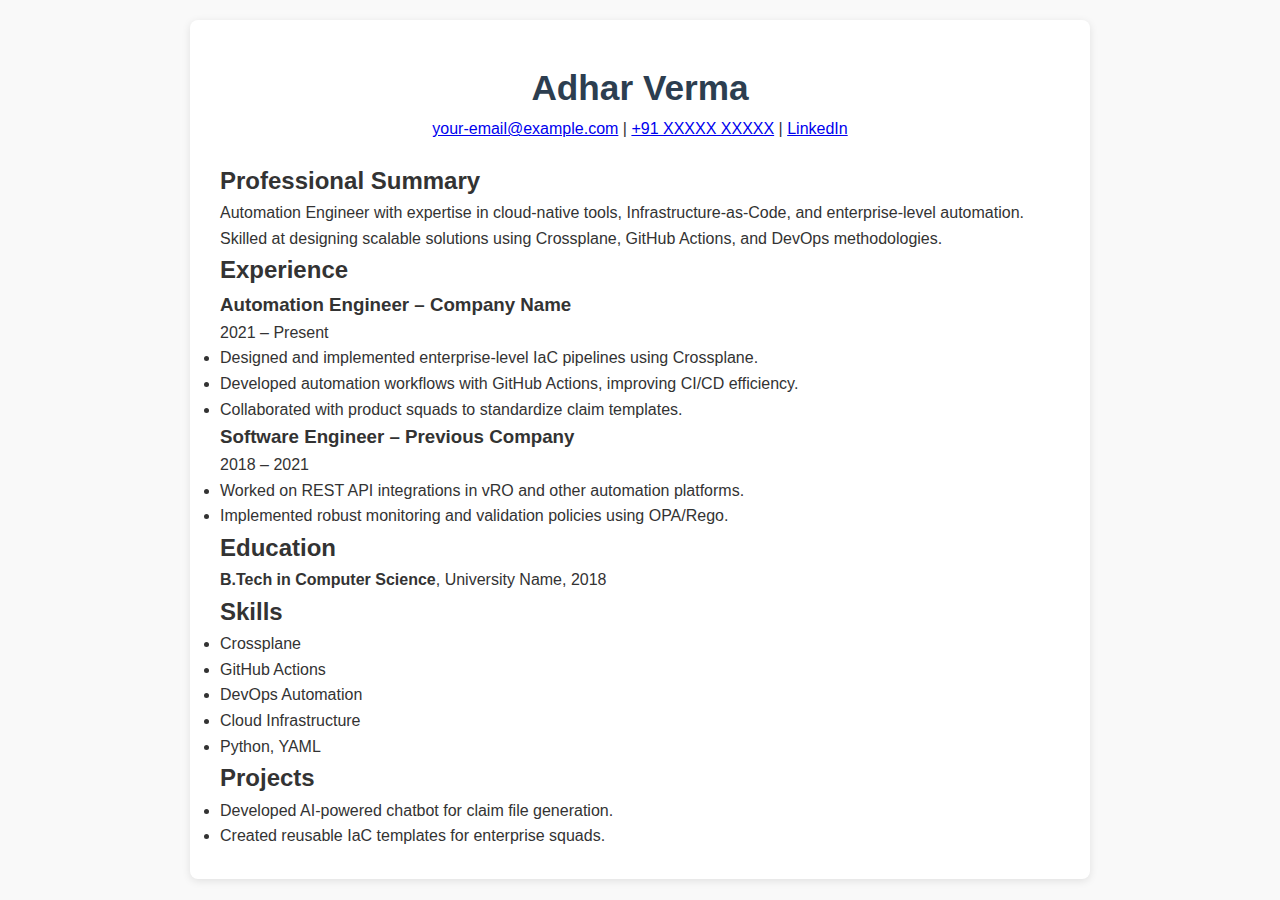
<file: root/index.html>
<!DOCTYPE html>
<html lang="en">
<head>
  <meta charset="UTF-8">
  <meta name="viewport" content="width=device-width, initial-scale=1.0">
  <title>Adhar Verma - Resume</title>
  <link rel="stylesheet" href="style.css">
</head>
<body>
  <div class="container">
    <header>
      <h1>Adhar Verma</h1>
      <p>
        <a href="mailto:your-email@example.com">your-email@example.com</a> | 
        <a href="tel:+91XXXXXXXXXX">+91 XXXXX XXXXX</a> | 
        <a href="https://linkedin.com/in/your-linkedin" target="_blank">LinkedIn</a>
      </p>
    </header>

    <section>
      <h2>Professional Summary</h2>
      <p>
        <!-- Replace this placeholder with your summary from the resume -->
        Automation Engineer with expertise in cloud-native tools, Infrastructure-as-Code, 
        and enterprise-level automation. Skilled at designing scalable solutions 
        using Crossplane, GitHub Actions, and DevOps methodologies.
      </p>
    </section>

    <section>
      <h2>Experience</h2>
      <div class="job">
        <h3>Automation Engineer – Company Name</h3>
        <span class="date">2021 – Present</span>
        <ul>
          <li>Designed and implemented enterprise-level IaC pipelines using Crossplane.</li>
          <li>Developed automation workflows with GitHub Actions, improving CI/CD efficiency.</li>
          <li>Collaborated with product squads to standardize claim templates.</li>
        </ul>
      </div>

      <div class="job">
        <h3>Software Engineer – Previous Company</h3>
        <span class="date">2018 – 2021</span>
        <ul>
          <li>Worked on REST API integrations in vRO and other automation platforms.</li>
          <li>Implemented robust monitoring and validation policies using OPA/Rego.</li>
        </ul>
      </div>
    </section>

    <section>
      <h2>Education</h2>
      <p><strong>B.Tech in Computer Science</strong>, University Name, 2018</p>
    </section>

    <section>
      <h2>Skills</h2>
      <ul class="skills">
        <li>Crossplane</li>
        <li>GitHub Actions</li>
        <li>DevOps Automation</li>
        <li>Cloud Infrastructure</li>
        <li>Python, YAML</li>
      </ul>
    </section>

    <section>
      <h2>Projects</h2>
      <ul>
        <li>Developed AI-powered chatbot for claim file generation.</li>
        <li>Created reusable IaC templates for enterprise squads.</li>
      </ul>
    </section>
  </div>
</body>
</html>
</file>
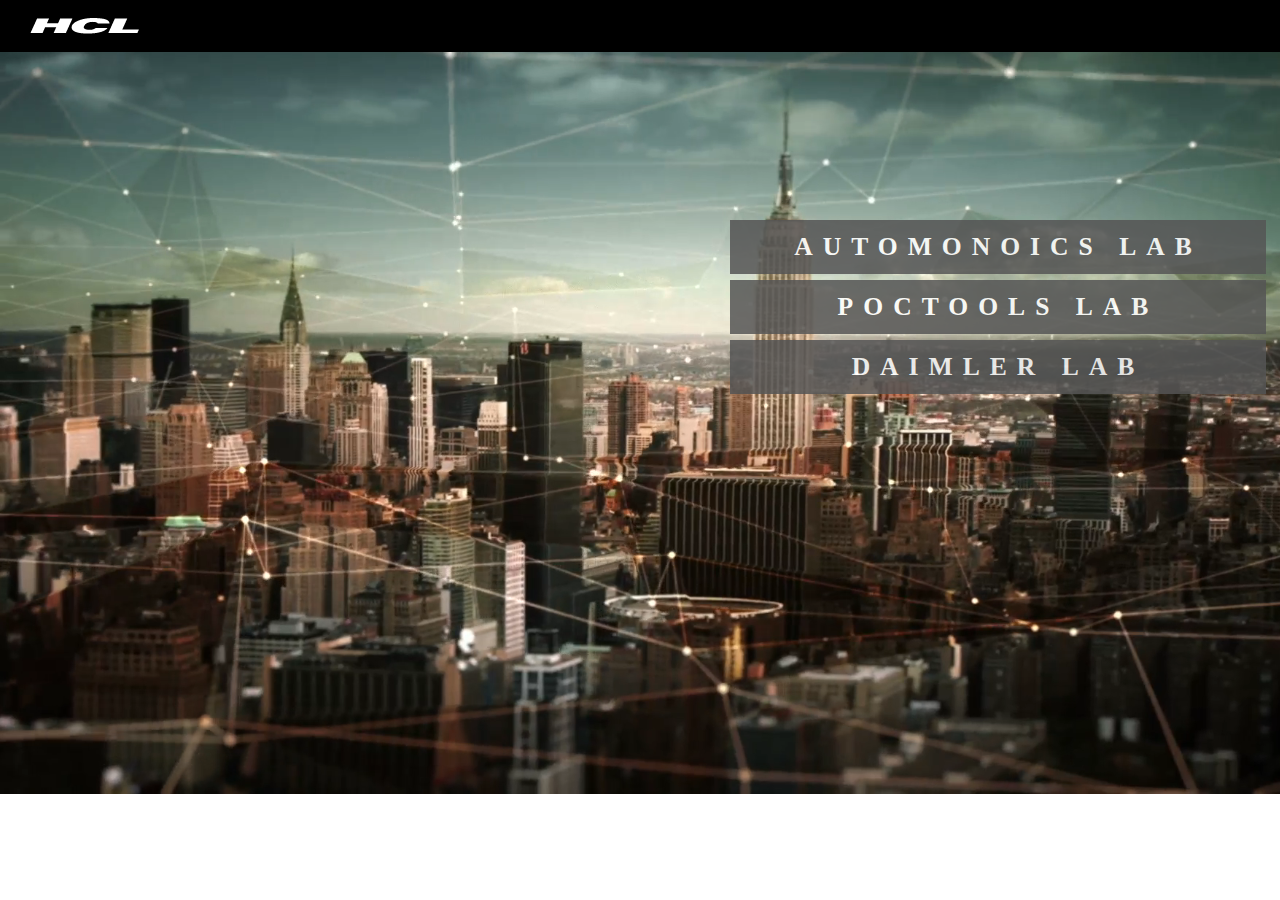
<file: Lab.html>
<html>
	<head>
		<style>
			body 
			{
				margin:0;
				//background-color:black;
			}
			video
			{
			position: absolute;
			left: 0px;
			top: 0px;
			z-index: -1;
			}
			#header
			{
				top:0px;
				width:100%;
				background-color:black;
				position:fixed;
			}
			#footer
			{
				bottom:0px;
				width:100%;
				background-color:black;
				position:fixed;
			}
			#video
			{
				position:relative;
			}
			#option
			{
				background-color:#555555;
				color: #fff;
				padding: 12px;
				font-size: 2vw;
				letter-spacing: 10px;
				position:absolute;
				width:40%;
				left:730px;
				opacity:.85;
				text-align:center;
				-webkit-transition-duration: 0.4s; /* Safari */
				transition-duration: 0.4s;}
			#option:hover
			{
				background-color: white;
				color: #555555;
			}

			
			
			
			
					.button 
					{
						background-color: #555555; 
						border: none;
						color: white;
						padding: 12px 50px;
						text-align: center;
						text-decoration: none;
						display: inline-block;
						font-size: 16px;
						margin: 4px 2px;
						cursor: pointer;
						opacity:.8;
						-webkit-transition-duration: 0.4s; /* Safari */
						transition-duration: 0.4s;
					}
					.button:hover
					{    opacity:.8;
						//padding: 20px 70px;
						background-color:white;
						color:black;
					}

					
					
					
					
					
					
					
					.dropdown
					{
						position: relative;
						
					}

					.dropdown-content
					{
						//background:url(dryice.png);
						display: none;
						position: absolute;
						top:200px;
						background-color: ; //leaving it blank for transparentcolour 
						min-width: 160px;
						box-shadow: 0px 8px 16px 0px rgba(0,0,0,0.2);
						padding: 40px 50px;
						z-index: 1;
						
					}

					.dropdown:hover .dropdown-content 
					{
						display: block;
					}

		</style>
	</head>
	<body>
		<div id="header" >
			<br><img src="hcl_logo_white_1.png" style="position: relative; left: 30px;" alt="loading">
			<br><br>
		</div>
			<div id="video">
			<video width="1400" height="800px" autoplay muted loop>
			<source src="home-page-banner-video-new.mp4" type="video/mp4">
			Your browser does not support the video tag.
			</video>
			<div class="dropdown">
				<div id="option" style="top:220px;">
				<strong >AUTOMONOICS LAB</strong>
				</div>
				 <div class="dropdown-content">
						<center><strong >AUTOMONOICS LAB</strong></center>
						<p>
						<center>
						<a href="https://htmlcolorcodes.com/"><button class="button"><img src="vRA.jpg" style="width:50px;height:50px;"><br><strong>vRA</button></a>
						<button class="button "><img src="vrops.jpg" style="width:50px;height:50px;"><br><strong>vROPS</button>
						<button class="button "><img src="vRLI.jpg" style="width:60px;height:50px;"><br><strong>vRLI</button>
						<button class="button "><img src="vRBC.jpg" style="width:50px;height:50px;"><br><strong>vBBC</button>
						<br>
						<button class="button "><img src="vCenter.jpg" style="width:50px;height:50px;"><br><strong>vCenter</button>
						<button class="button "><img src="vIDM.jpg" style="width:70px;height:50px;"><br><strong>vIDM</button>
						<button class="button "><img src="exchange.jpg" style="width:50px;height:50px;"><br><strong>Exchange</button>
						</center>
						</p>
				</div>
			</div>
			<div class="dropdown">
			<div id="option" style="top:280px;">
			<strong >POCTOOLS LAB</strong>
			</div>
			<div class="dropdown-content">
						<center><strong>POCTOOLS LAB</strong></center>
						<p><center>
						<button class="button"><img src="vRA.jpg" style="width:50px;height:50px;"><br><strong>vRA</button>
						<button class="button "><img src="vRBC.jpg" style="width:50px;height:50px;"><br><strong>vRBC</button>
						<button class="button "><img src="vIDM.jpg" style="width:70px;height:50px;"><br><strong>vIDM</button>
						<button class="button "><img src="vRLI.jpg" style="width:50px;height:50px;"><br><strong>vRLI</button>
						<br>
						<button class="button "><img src="exchange.jpg" style="width:50px;height:50px;"><br><strong>Exchange</button>
						<button class="button "><img src="vLM.jpg" style="width:70px;height:50px;"><br><strong>vLM</button>
						<button class="button "><img src="vrops.jpg" style="width:50px;height:50px;"><br><strong>vROPS</button>
						<button class="button "><img src="vCenter.jpg" style="width:50px;height:50px;"><br><strong>vCenter</button>
						</p></center>
				</div>
			</div>
			
			<div class="dropdown">
			<div id="option" style="top:340px;">
			<strong >DAIMLER LAB</strong>
			</div>
			<div class="dropdown-content">
						<center><strong>DAIMLER LAB</strong></center>
						<p>
						<center>
						<button class="button"><img src="vRA.jpg" style="width:50px;height:50px;"><br><strong>vRA</button>
						<button class="button "><img src="vRBC.jpg" style="width:50px;height:50px;"><br><strong>vRBC</button>
						<button class="button "><img src="vrops.jpg" style="width:50px;height:50px;"><br><strong>vROPS</button>
						<button class="button "><img src="vCenter.jpg" style="width:50px;height:50px;"><br><strong>vCenter</button>
						</center>
						</p>
			
			
			</div>
			</div>
			
			
			</div>
			
	</body>
</html>
</file>
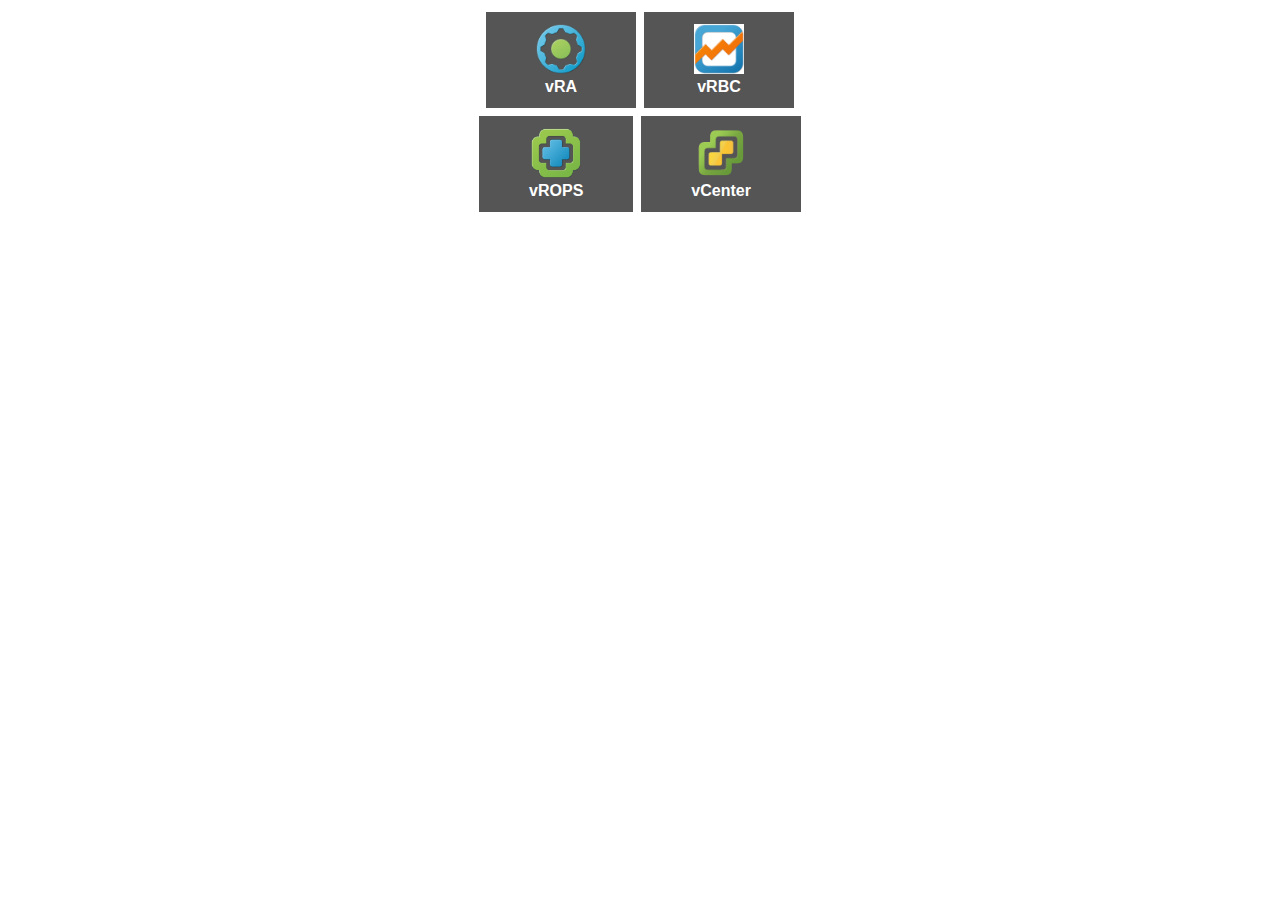
<file: new.html>
<!DOCTYPE html>
<html>
<head>
<style>
.button {
    background-color: #555555; 
    border: none;
    color: white;
    padding: 12px 50px;
    text-align: center;
    text-decoration: none;
    display: inline-block;
    font-size: 16px;
    margin: 4px 2px;
    cursor: pointer;
	-webkit-transition-duration: 0.4s; /* Safari */
	transition-duration: 0.4s;
}
.button:hover
{
	padding: 20px 70px;
	background-color:gray;
	color:black;
}

</style>
</head>
<body>

<center>
<button class="button"><img src="vRA.jpg" style="width:50px;height:50px;"><br><strong>vRA</button>
<button class="button "><img src="vRBC.jpg" style="width:50px;height:50px;"><br><strong>vRBC</button>

<br>
<button class="button "><img src="vrops.jpg" style="width:50px;height:50px;"><br><strong>vROPS</button>
<button class="button "><img src="vCenter.jpg" style="width:50px;height:50px;"><br><strong>vCenter</button>
</center>
</body>
</html>
</file>
<file: root/style.css>
/* Basic Reset */
* {
  margin: 0;
  padding: 0;
  box-sizing: border-box;
}

body {
  font-family: Arial, sans-serif;
  line-height: 1.6;
  color: #333;
  background: #f9f9f9;
  padding: 20px;
}

.container {
  max-width: 900px;
  margin: auto;
  background: #fff;
  padding: 30px;
  border-radius: 8px;
  box-shadow: 0 2px 8px rgba(0,0,0,0.1);
}

header {
  text-align: center;
  margin-bottom: 20px;
}

header h1 {
  font-size: 2.2em;
  margin-top: 10px;
  color: #2c3e50;
}

.profile-pic {
  width: 120px;
  height: auto;
  border-radius: 50%;
  box-shadow: 0 2px 6px rgba(0,0,0,0.2);
}

footer {
  text-align: center;
  margin-top: 30px;
}

.footer-pic {
  max-width: 200px;
  height: auto;
}
</file>
